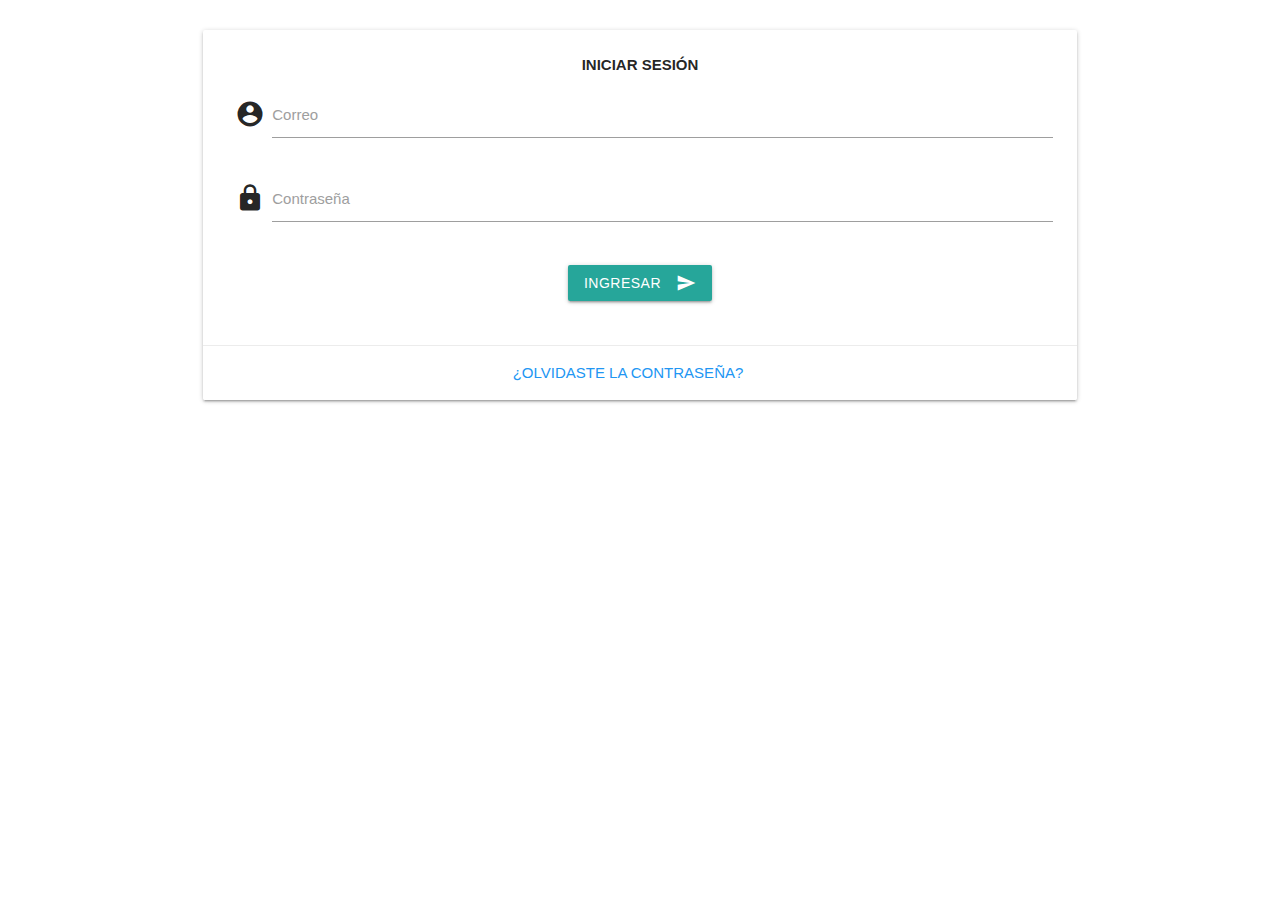
<file: www/login.html>
<!DOCTYPE html>
<html>

<head>
    <meta charset="utf-8">
    <!--Import Google Icon Font-->
    <link href="https://fonts.googleapis.com/icon?family=Material+Icons" rel="stylesheet">
    <!--Import materialize.css-->
    <link type="text/css" rel="stylesheet" href="css/materialize.css" media="screen,projection" />

    <!--Let browser know website is optimized for mobile-->
    <meta name="theme-color" content="#4DB6AC" />
    <meta name="viewport" content="width=device-width, initial-scale=1.0" />
</head>

<body>
    <div class="container">
        <div class="row">
            <br>
            <div class="col s12">
                <div class="card">
                    <div class="card-content">
                        <center>
                            <p><b>INICIAR SESIÓN</b></p>
                            <div class="row">
                                <form class="col s12">
                                    <div class="row">
                                        <div class="input-field col s12">
                                            <i class="material-icons prefix">account_circle</i>
                                            <input id="icon_prefix" type="email" class="validate">
                                            <label for="icon_prefix">Correo</label>
                                        </div>
                                        <div class="input-field col s12">
                                            <i class="material-icons prefix">https</i>
                                            <input id="icon_telephone" type="tel" class="validate">
                                            <label for="icon_telephone">Contraseña</label>
                                        </div>
                                    </div>
                                    <a href="index.html" class="waves-effect waves-light btn"><i class="material-icons right">send</i>Ingresar</a>
                                </form>
                            </div>

                        </center>
                    </div>
                    <div class="card-action">
                        <center>
                            <a href="#" class="blue-text">¿Olvidaste la contraseña?</a>
                        </center>
                    </div>
                </div>
            </div>
        </div>
    </div>



    <!--JavaScript at end of body for optimized loading-->
    <script src="https://code.jquery.com/jquery-2.1.1.min.js"></script>
    <script type="text/javascript" src="js/materialize.js"></script>
    <script type="text/javascript" src="js/init.js"></script>
</body>

</html>
</file>
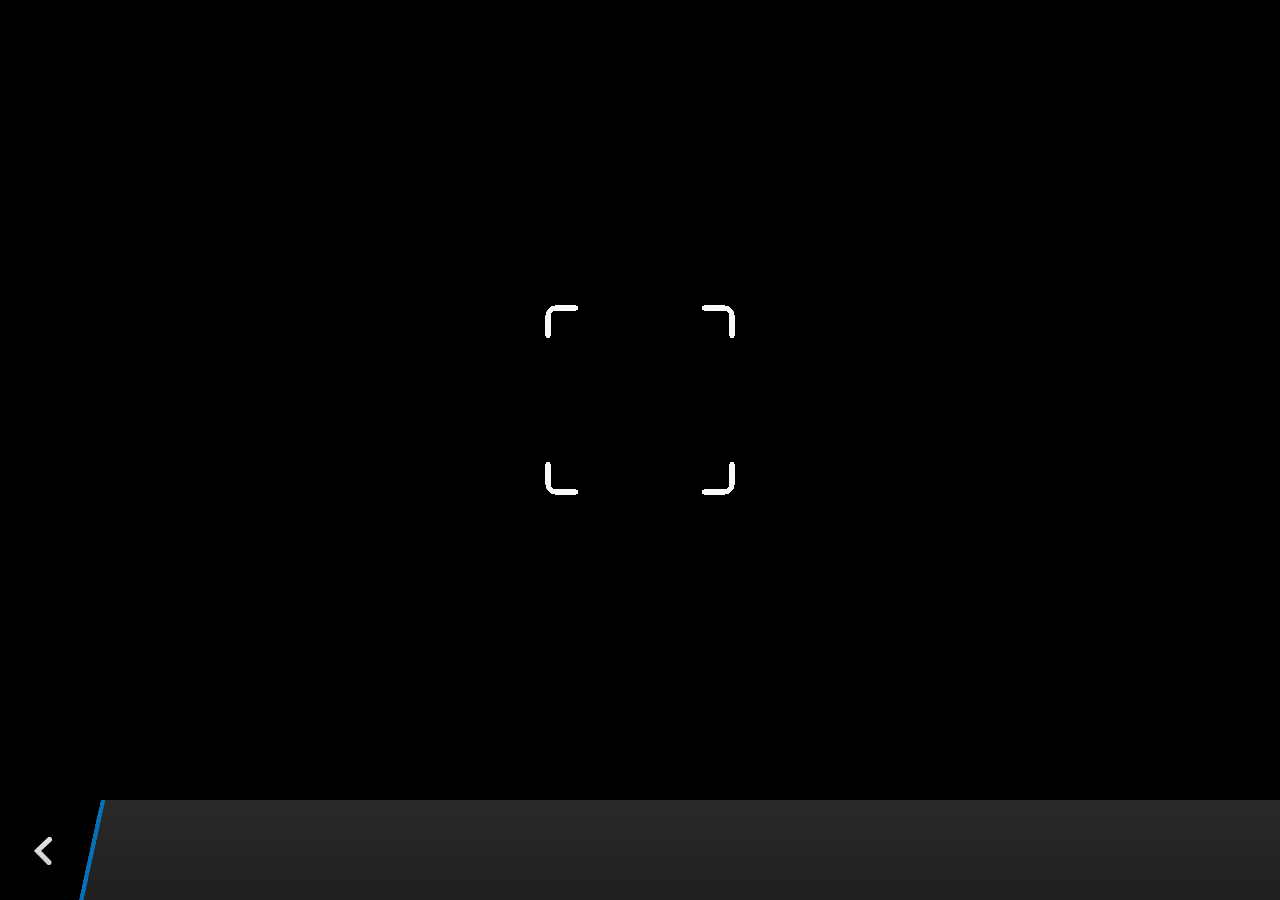
<file: plugins/cordova-plugin-camera/www/blackberry10/assets/camera.html>
<!--
 Licensed under the Apache License, Version 2.0 (the "License");
 you may not use this file except in compliance with the License.
 You may obtain a copy of the License at

 http://www.apache.org/licenses/LICENSE-2.0

 Unless required by applicable law or agreed to in writing, software
 distributed under the License is distributed on an "AS IS" BASIS,
 WITHOUT WARRANTIES OR CONDITIONS OF ANY KIND, either express or implied.
 See the License for the specific language governing permissions and
 limitations under the License.
 -->
<!DOCTYPE HTML>
<html lang="en">
    <head>
        <meta charset="utf-8">
        <script src="camera.js" type="text/javascript"></script>
        <script>
            var meta = document.createElement("meta");
            meta.setAttribute('name','viewport');
            meta.setAttribute('content','initial-scale='+ (1/window.devicePixelRatio) + ',user-scalable=no');
            document.getElementsByTagName('head')[0].appendChild(meta);
        </script>
    </head>
    <style type="text/css">
        body {
            background-color: black;
        }
        .action-bar {
            position: fixed;
            left: 0px;
            bottom: 0px;
            height: 100px;
            width: 100%;
            background-image: linear-gradient(rgb(41, 41, 41), rgb(32, 32, 32));
        }
        .action-bar-back {
            width: 78px;
            height: 100px;
            background-color: black;
        }
        .action-bar-divider {
            position: fixed;
            bottom: 0px;
            left: 78px;
            width: 28px;
            height: 100px;
            background-image: url([data-uri]);
        }
        .action-bar-back-button {
            position: fixed;
            bottom: 35px;
            left: 34px;
            width: 18px;
            height: 28px;
            background-image: url([data-uri]);
        }
        .camera-cross-hairs {
            position: fixed;
            top: 50%;
            left: 50%;
            -webkit-transform: translate(-50%, -147px);
            width: 194px;
            height: 195px;
            background-image: url([data-uri]); 
        }
    </style>
    <body>
        <div id="camera">
            <video id="v"></video>
            <div class="camera-cross-hairs"></div>
        </div>
        <canvas id="c" style="display: none;"></canvas>
        <div class="action-bar">
            <div id="back" class="action-bar-back">
                <div class="action-bar-back-button"></div>
            </div>
            <div class="action-bar-divider"></div>
        </div>
    </body>
</html>
</file>
